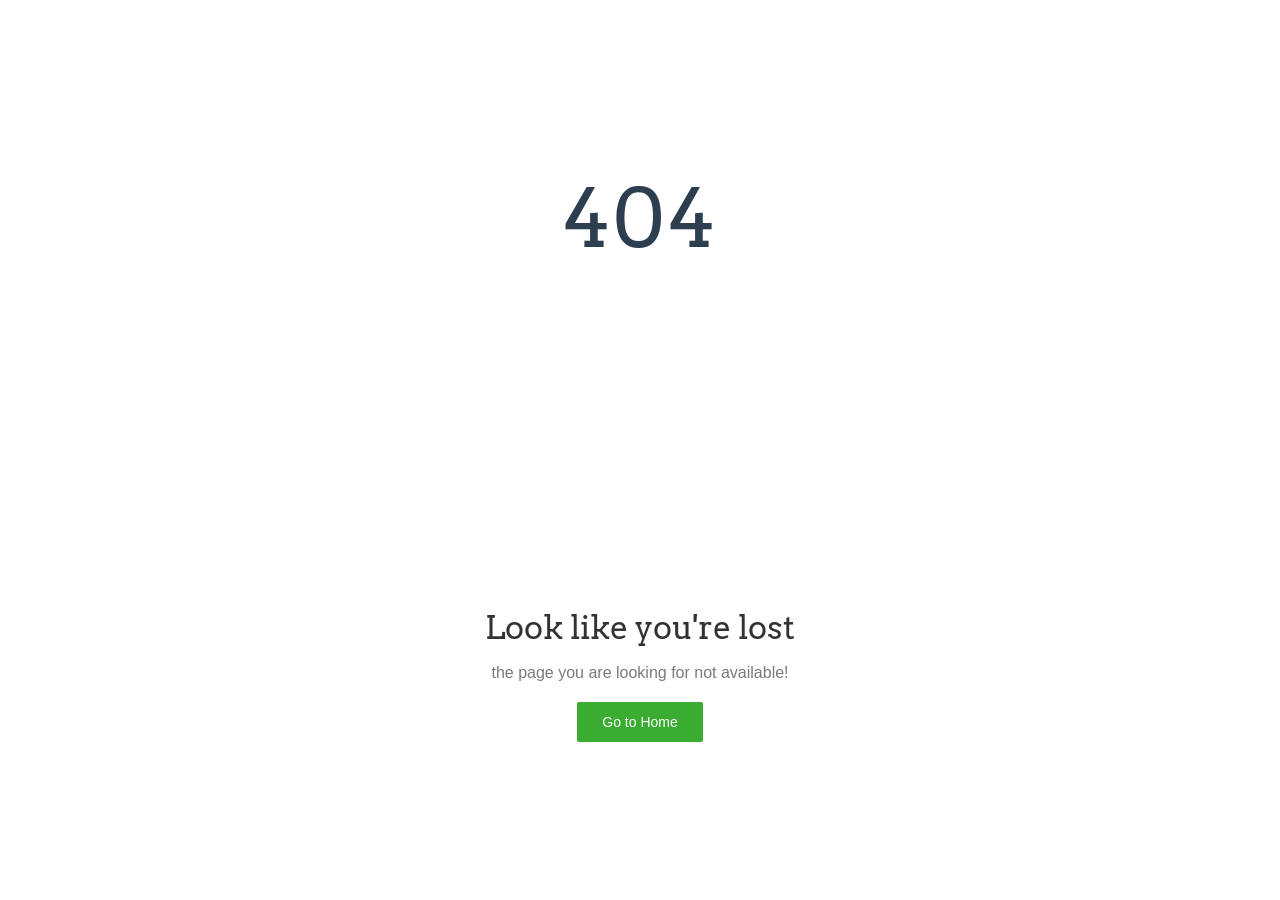
<file: error_Page.html>
<!DOCTYPE html>
<html lang="en">
<head>
    <meta charset="UTF-8">
    <meta name="viewport" content="width=device-width, initial-scale=1.0">
    <title>404 - Page Not Found</title>
    <link rel="icon" type="image/png" href="Main_P/icons8-portfolio-50.png">
    
    <link href="https://fonts.googleapis.com/css2?family=Arvo:wght@400;700&display=swap" rel="stylesheet">

    <style>
        /* General Page Styling */
        body {
            background-color: #fff;
            font-family: 'Arvo', serif; /* Matches the serif style in the image */
            margin: 0;
            padding: 0;
            display: flex;
            justify-content: center;
            align-items: center;
            min-height: 100vh;
            text-align: center;
            color: #333;
        }

        .container {
            width: 100%;
            max-width: 800px;
            padding: 20px;
        }

        /* The 404 Number */
        h1.four-oh-four {
            font-size: 80px;
            margin: 0;
            font-weight: 500;
            letter-spacing: 2px;
            color: #2c3e50; /* Dark grey/black */
        }

        /* The Image Container */
        .illustration-box {
            height: 300px; /* Adjust based on your actual image size */
            width: 100%;
            background-position: center;
            background-repeat: no-repeat;
            margin: 20px auto;
            
            /* IMPORTANT: 
               Replace the URL below with the path to your caveman image.
               If you don't have the image file, you can crop it from your screenshot
               or find a similar "Caveman 404 GIF" online.
            */
            background-image: url('https://cdn.dribbble.com/users/285475/screenshots/2083086/dribbble_1.gif'); 
            
            /* Note: I linked to the popular Dribbble gif that this design is based on 
               so you can see it working immediately. */
        }

        /* "Look like you're lost" Text */
        h3.title {
            font-size: 32px;
            margin: 10px 0;
            font-weight: 400;
        }

        /* Subtext */
        p.subtext {
            color: #7a7a7a;
            font-size: 16px;
            margin-bottom: 30px;
            font-family: sans-serif; /* Subtext is usually sans-serif */
        }

        /* The Green Button */
        .btn-home {
            background-color: #39ac31; /* Exact green match */
            color: #fff;
            padding: 12px 25px;
            text-decoration: none;
            font-family: sans-serif;
            font-size: 14px;
            border-radius: 2px; /* Slight rounded corners */
            transition: background 0.3s ease;
        }

        .btn-home:hover {
            background-color: #2e8b27;
        }
    </style>
</head>
<body>

    <div class="container">
        
        <h1 class="four-oh-four">404</h1>

        <div class="illustration-box">
            </div>

        <h3 class="title">Look like you're lost</h3>

        <p class="subtext">the page you are looking for not available!</p>

        <a href="/#projects" class="btn-home">Go to Home</a>

    </div>

</body>
</html>
</file>
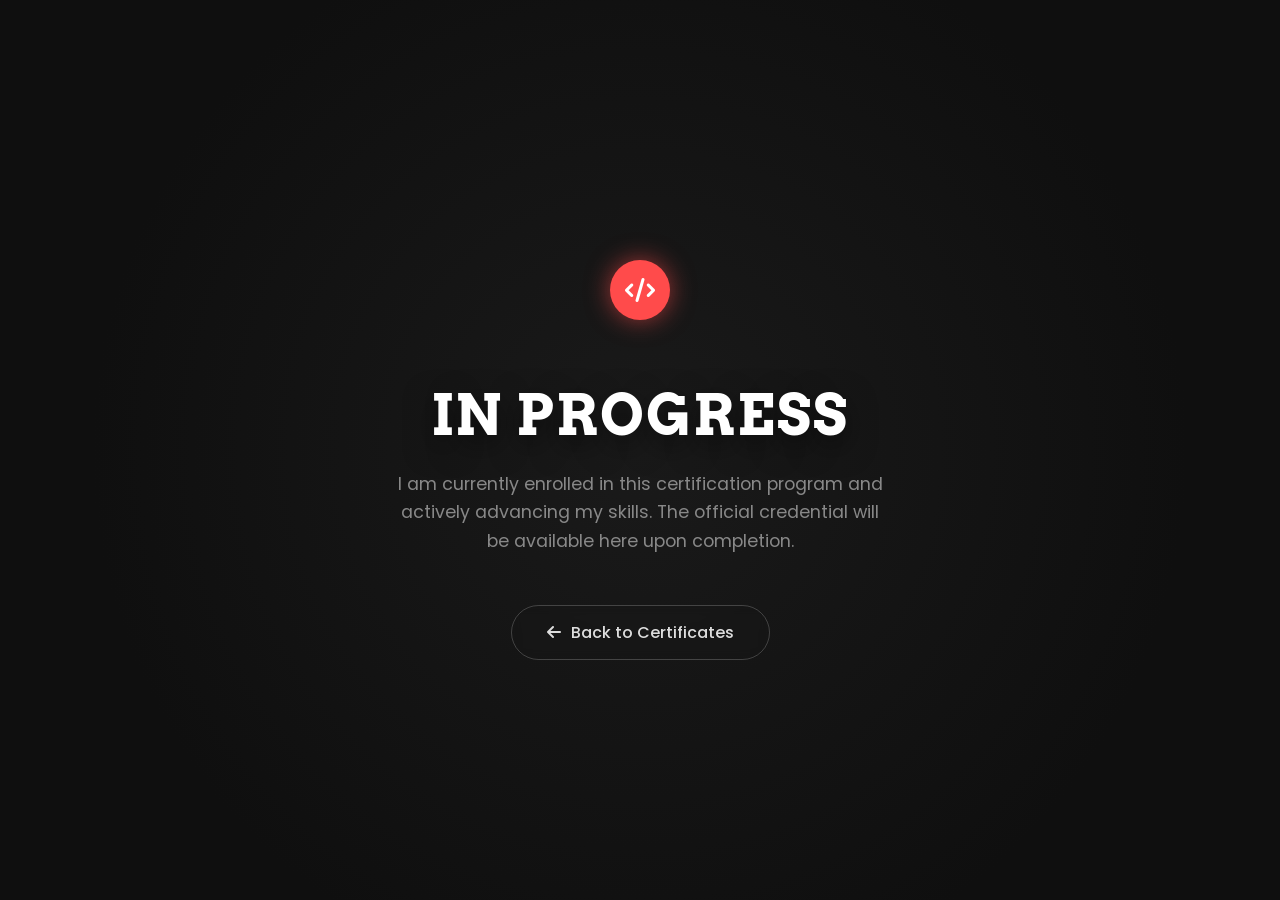
<file: in_Progress.html>
<!DOCTYPE html>
<html lang="en">
<head>
    <meta charset="UTF-8">
    <meta name="viewport" content="width=device-width, initial-scale=1.0">
    <title>Certification In Progress | Anas Shahzad</title>
    
    <link href="https://fonts.googleapis.com/css2?family=Arvo:wght@700&family=Poppins:wght@300;400;600&display=swap" rel="stylesheet">
    <link rel="stylesheet" href="https://cdnjs.cloudflare.com/ajax/libs/font-awesome/6.5.0/css/all.min.css">

    <style>
        /* =========================
           RESET & BASE STYLING
           ========================= */
        * {
            margin: 0;
            padding: 0;
            box-sizing: border-box;
        }

        body {
            background-color: #0f0f0f;
            color: #fff;
            font-family: 'Poppins', sans-serif;
            min-height: 100vh;
            display: flex;
            justify-content: center;
            align-items: center;
            overflow: hidden;
            background-image: radial-gradient(circle at center, #1a1a1a 0%, #0f0f0f 70%);
        }

        .container {
            text-align: center;
            max-width: 700px;
            padding: 40px 20px;
            animation: fadeUp 1s ease-out forwards;
            opacity: 0;
        }

        /* =========================
           PULSING ANIMATION (Red)
           ========================= */
        .status-indicator {
            position: relative;
            width: 100px;
            height: 100px;
            margin: 0 auto 40px;
            display: flex;
            justify-content: center;
            align-items: center;
        }

        /* The center solid circle with Icon */
        .status-dot {
            width: 60px;
            height: 60px;
            background-color: #ff4b4b; /* Your Brand Red */
            border-radius: 50%;
            z-index: 2;
            box-shadow: 0 0 25px rgba(255, 75, 75, 0.6);
            
            /* Center the icon */
            display: flex;
            justify-content: center;
            align-items: center;
            font-size: 24px;
            color: white;
        }

        /* The pulsing rings */
        .status-ring {
            position: absolute;
            top: 50%;
            left: 50%;
            transform: translate(-50%, -50%);
            width: 60px; /* Start same size as dot */
            height: 60px;
            border-radius: 50%;
            border: 2px solid #ff4b4b;
            opacity: 0;
            animation: pulseWave 2.5s infinite cubic-bezier(0.165, 0.84, 0.44, 1);
        }

        /* A second ring for a more complex effect */
        .status-ring:nth-child(2) {
            animation-delay: 1.25s;
        }

        /* =========================
           TYPOGRAPHY
           ========================= */
        h1 {
            font-family: 'Arvo', serif;
            font-size: 3.5rem;
            letter-spacing: 2px;
            margin-bottom: 20px;
            color: #fff;
            text-shadow: 0 10px 30px rgba(0,0,0,0.5);
        }

        p.subtext {
            color: #888;
            font-size: 1.1rem;
            line-height: 1.6;
            margin-bottom: 50px;
            max-width: 500px;
            margin-left: auto;
            margin-right: auto;
        }

        /* =========================
           BUTTON STYLING
           ========================= */
        .btn-back {
            display: inline-flex;
            align-items: center;
            gap: 10px;
            padding: 14px 35px;
            background: transparent;
            border: 1px solid rgba(255, 255, 255, 0.2);
            color: #ddd;
            text-decoration: none;
            border-radius: 50px;
            font-weight: 500;
            font-size: 1rem;
            transition: all 0.3s ease;
            backdrop-filter: blur(5px);
        }

        .btn-back:hover {
            border-color: #ff4b4b;
            color: #fff;
            background: rgba(255, 75, 75, 0.1);
            transform: translateY(-3px);
            box-shadow: 0 5px 20px rgba(255, 75, 75, 0.2);
        }

        /* =========================
           KEYFRAMES
           ========================= */
        @keyframes fadeUp {
            from { opacity: 0; transform: translateY(30px); }
            to { opacity: 1; transform: translateY(0); }
        }

        @keyframes pulseWave {
            0% { width: 60px; height: 60px; opacity: 0.8; border-width: 2px; }
            100% { width: 140px; height: 140px; opacity: 0; border-width: 0px; }
        }

        /* Mobile Responsiveness */
        @media (max-width: 600px) {
            h1 { font-size: 2.5rem; }
            p.subtext { font-size: 1rem; padding: 0 15px; }
            .status-indicator { margin-bottom: 30px; }
        }
    </style>
</head>
<body>

    <div class="container">
        
        <div class="status-indicator">
            <div class="status-dot">
                <i class="fa-solid fa-code"></i>
            </div>
            
            <div class="status-ring"></div>
            <div class="status-ring"></div>
        </div>

        <h1>IN PROGRESS</h1>
        
        <p class="subtext">
            I am currently enrolled in this certification program and actively advancing my skills. 
            The official credential will be available here upon completion.
        </p>

        <a href="index.html#experience" class="btn-back">
            <i class="fa-solid fa-arrow-left"></i> Back to Certificates
        </a>

    </div>

</body>
</html>
</file>
